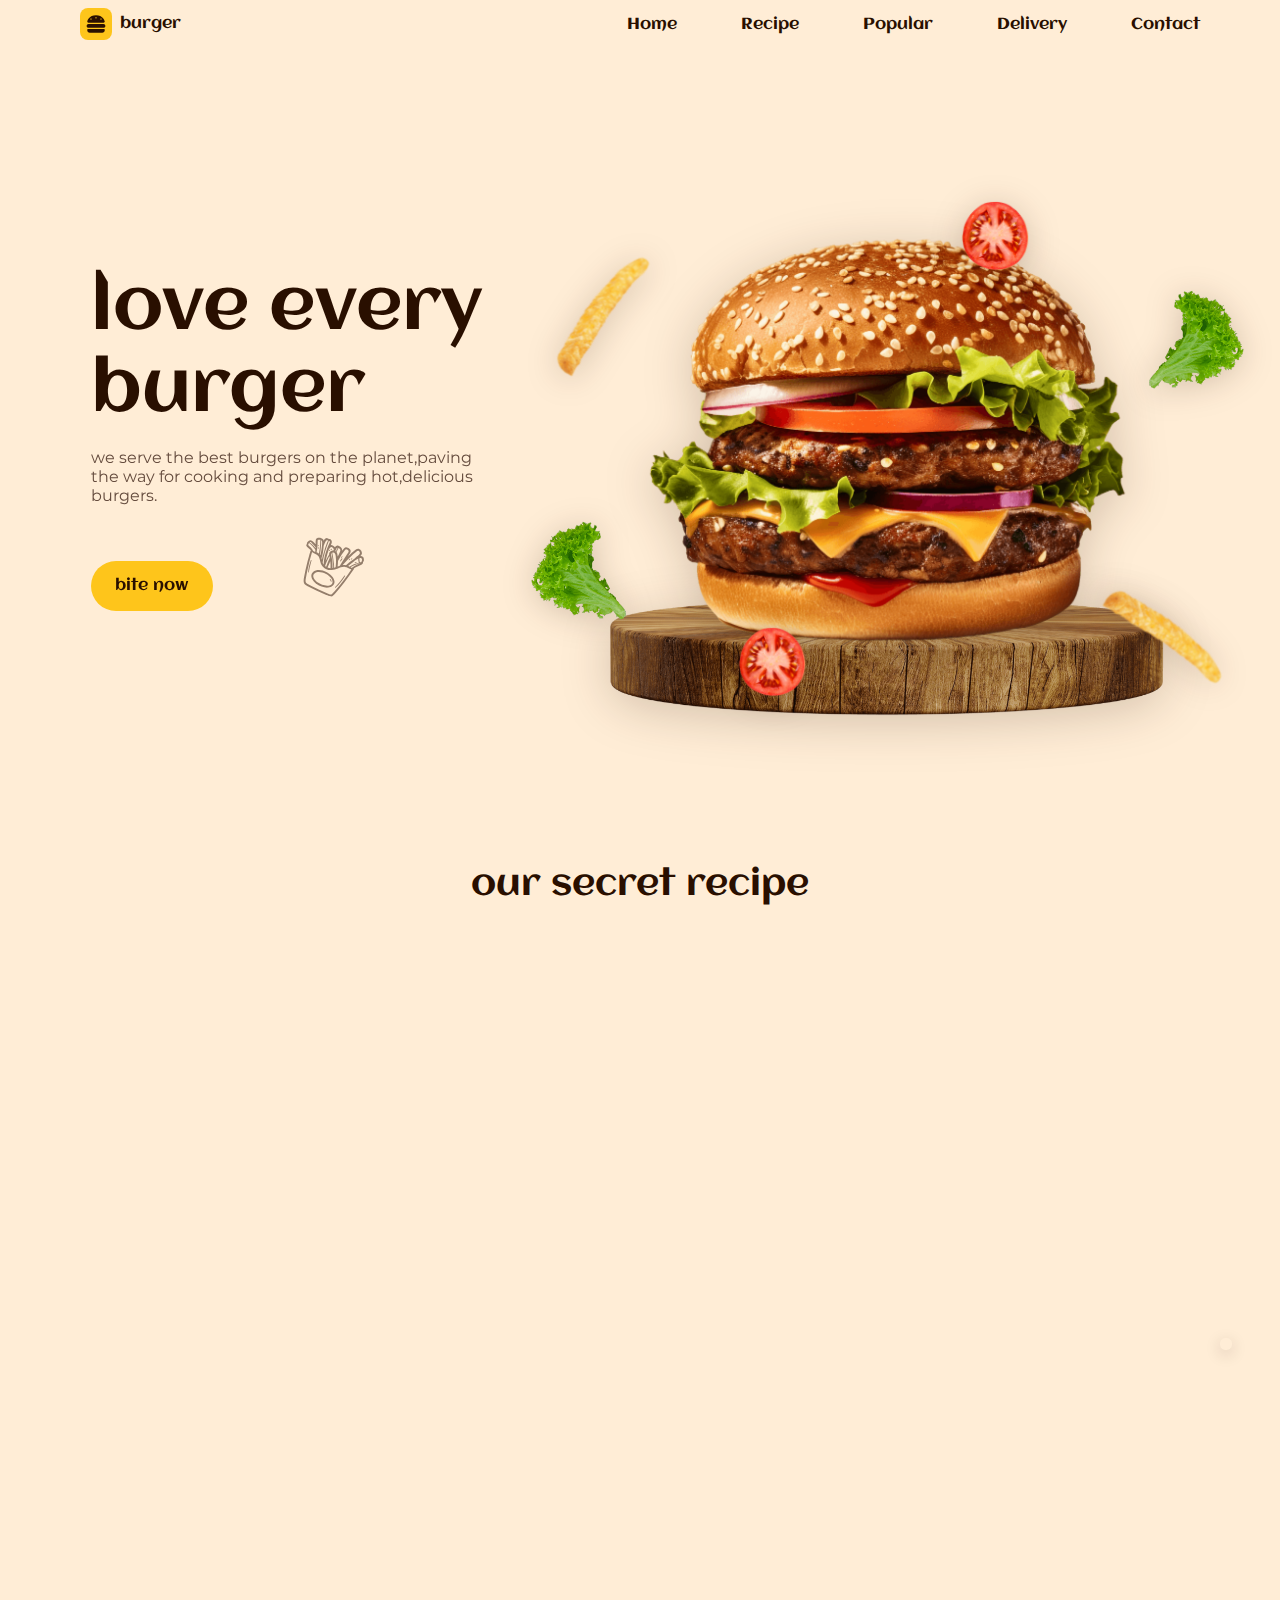
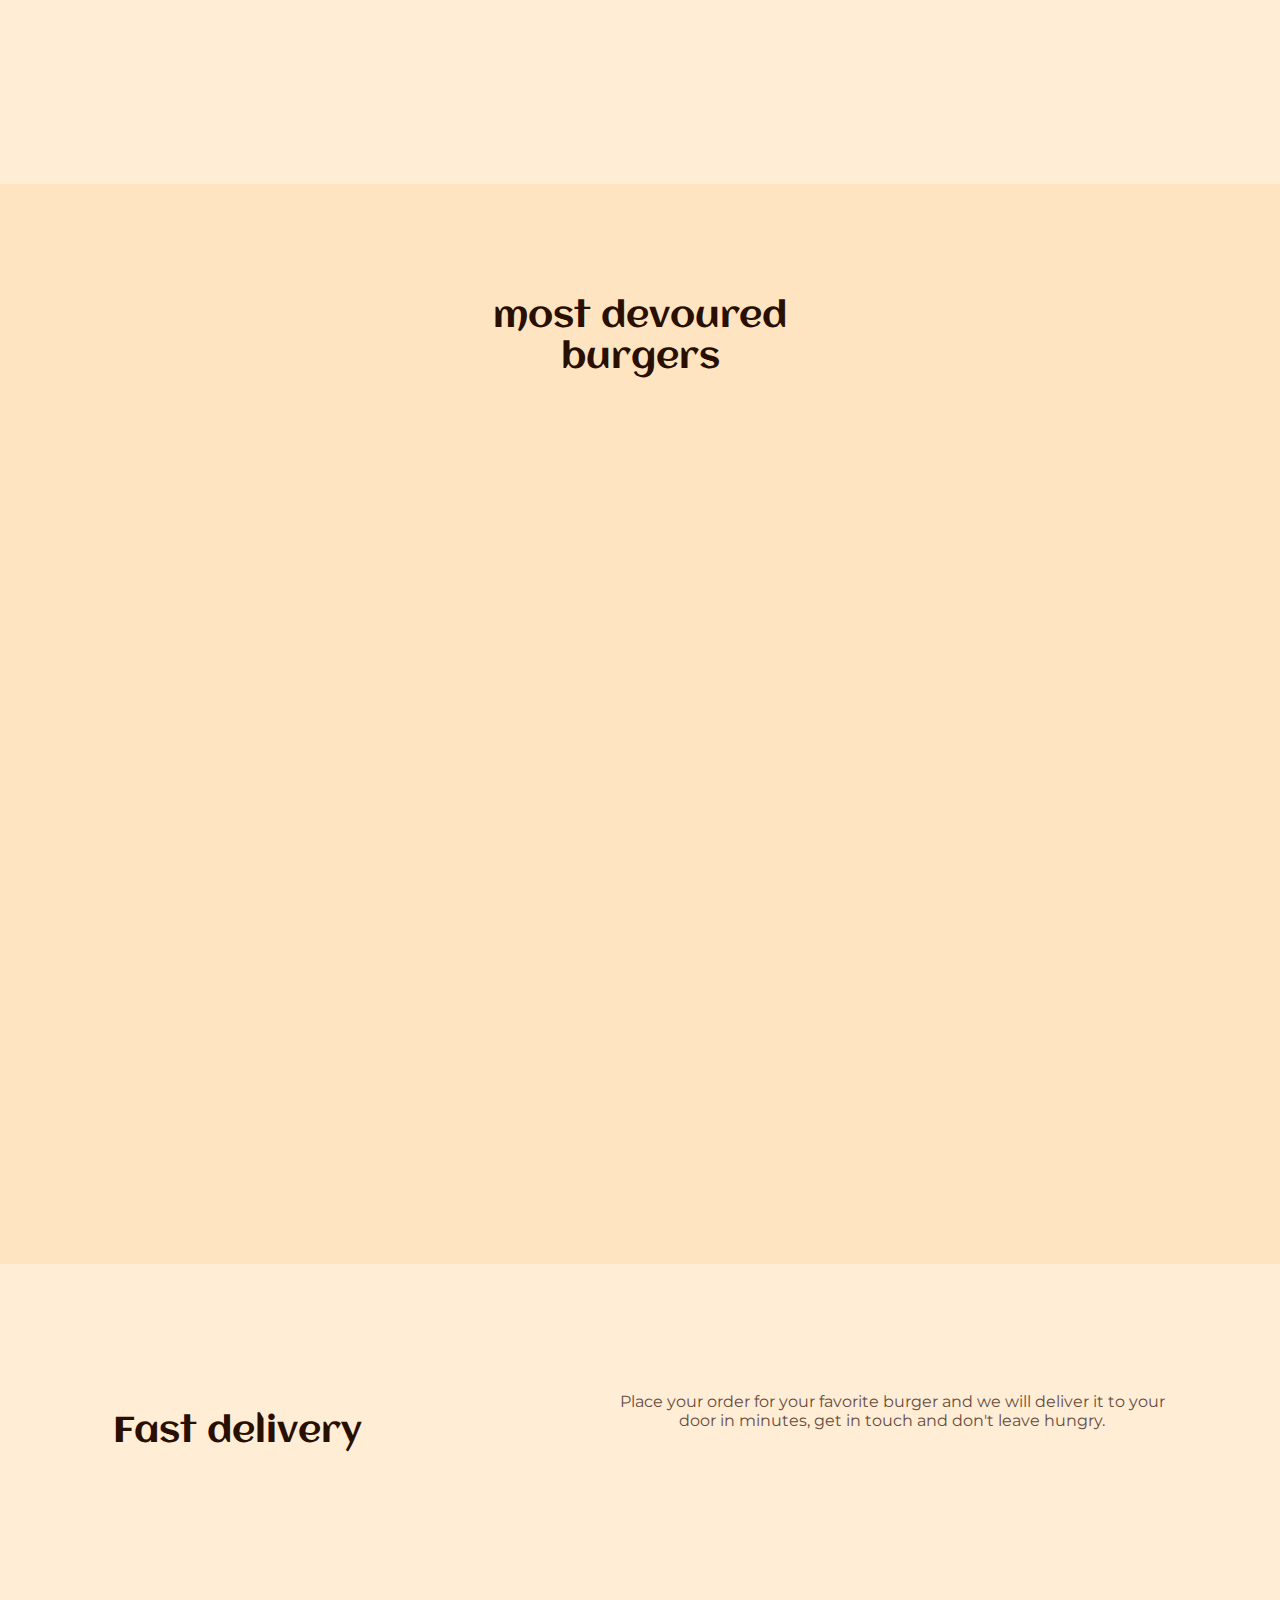
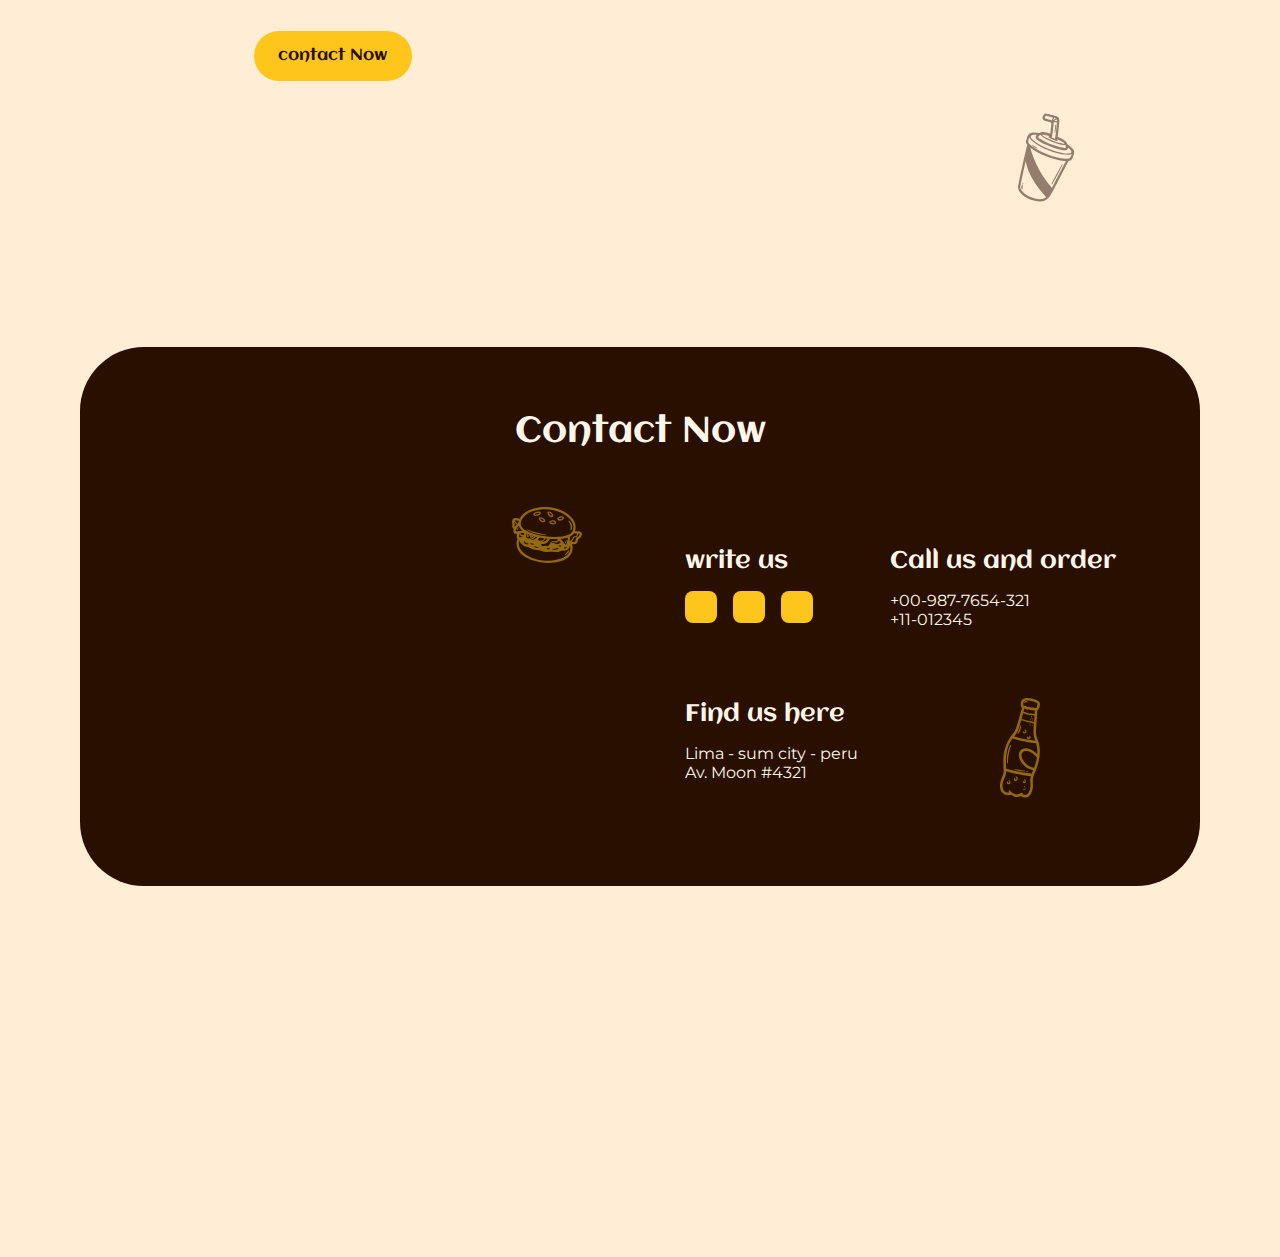
<file: index.html>
<!DOCTYPE html>
   <html lang="en">
   <head>
      <meta charset="UTF-8">
      <meta name="viewport" content="width=device-width, initial-scale=1.0">

      <!-- title icon -->
       <link rel="shortcut icon" href="img/favicon.png" type="image/x-icon">

      <!-- awesome font -->
      <link rel="stylesheet" href="https://cdnjs.cloudflare.com/ajax/libs/font-awesome/6.6.0/css/all.min.css" integrity="sha512-Kc323vGBEqzTmouAECnVceyQqyqdsSiqLQISBL29aUW4U/M7pSPA/gEUZQqv1cwx4OnYxTxve5UMg5GT6L4JJg==" crossorigin="anonymous" referrerpolicy="no-referrer" />

      <!-- CSS -->
      <link rel="stylesheet" href="css/main.css">

      <title>Responsive burger website - Bedimcode</title>
   </head>
   <body>
      <!-- HEADER -->
      <header class="header" id="header">
         <nav class="nav container">
            <a href="#" class="nav__logo">
                <div>
                    <img src="img/logo-burger.svg" alt="image">
                </div>

                burger
            </a>
            <div class="nav__menu" id="nav-menu">
                <ul class="nav__list">
                    <li>
                        <a href="#home" class="nav__links">home</a>
                    </li>
                    <li>
                        <a href="#recipe" class="nav__links">recipe</a>
                    </li>
                    <li>
                        <a href="#popular" class="nav__links">popular</a>
                    </li>
                    <li>
                        <a href="#delivery" class="nav__links">delivery</a>
                    </li>
                    <li>
                        <a href="#contact" class="nav__links">contact</a>
                    </li>
                </ul> 
                <div class="nav__close" id="nav-close"
                >
                    <i class="fa-solid fa-xmark"></i>
                </div>
            </div>
            <div class="nav__toggle" id="nav-toggle"
            >
                <i class="fa-solid fa-bars"></i>
            </div>
         </nav>
      </header>

      <!--MAIN -->
      <main class="main">
         <!--HOME -->
         <section class="home section" id="home">
            <div class="home__container container grid">
                <div class="home__data">
                    <h1 class="home__title">
                        love every <br> burger
                    </h1>
                    <p class="home__description">
                        we serve the best burgers on the planet,paving the way for cooking and preparing hot,delicious burgers.
                    </p>
                    <a href="#popular" class="button">bite now</a>
                    <img src="img/sticker-potatoes.svg" alt="image" class="home__sticker">
                </div>
                <div class="home__images">
                    <img src="img/home-burger.png" alt="image" class="home__burger">
                    <img src="img/home-dish.png" alt="image" class="home__dish">
                    <!-- ingrediant -->
                    <img src="img/home-potato.png" alt="" class="home__ingredient home__potato-1">
                    <img src="img/home-potato.png" alt="" class="home__ingredient home__potato-2">
                    <img src="img/home-tomato.png" alt="" class="home__ingredient home__tomato-1">
                    <img src="img/home-tomato.png" alt="" class="home__ingredient home__tomato-2">
                    <img src="img/home-lettuce.png" alt="" class="home__ingredient home__lettuce-1">
                    <img src="img/home-lettuce.png" alt="" class="home__ingredient home__lettuce-2">
                </div>
            </div>
         </section>

         <!-- RECIPE -->
         <section class="recipe section" id="recipe">
            <h2 class="section__title">
                our secret recipe
            </h2>
            <div class="recipe__container container grid">
                <div class="recipe__image">
                    <img src="img/recipe-burger.png" alt="image" class="recipe__img">
                </div>

                <div class="recipe__data">
                    <div class="recipe__card">
                        <div class="recipe__box">
                            <img src="img/recipe-bread.png" alt="image">
                        </div>
                        <div>
                            <h3 class="recipe__title">bread</h3>
                            <p class="recipe__description">fresh bread, baked to perfection</p>
                        </div>
                    </div>

                    <div class="recipe__card">
                        <div class="recipe__box">
                            <img src="img/recipe-cheese.png" alt="image">
                        </div>
                        <div>
                            <h3 class="recipe__title">cheese</h3>
                            <p class="recipe__description">cheese for a fantastic and healthy future.</p>
                        </div>
                    </div>

                    <div class="recipe__card">
                        <div class="recipe__box">
                            <img src="img/recipe-meat.png" alt="image">
                        </div>
                        <div>
                            <h3 class="recipe__title">meat</h3>
                            <p class="recipe__description">100% pure beef, big and meaty</p>
                        </div>
                    </div>

                    <div class="recipe__card">
                        <div class="recipe__box">
                            <img src="img/recipe-vegetable.png" alt="image">
                        </div>
                        <div>
                            <h3 class="recipe__title">vegetable</h3>
                            <p class="recipe__description">vegetable full of the essence of nature and organic</p>
                        </div>
                    </div>

                    <div class="recipe__card">
                        <div class="recipe__box">
                            <img src="img/recipe-sauces.png" alt="image">
                        </div>
                        <div>
                            <h3 class="recipe__title">sauces</h3>
                            <p class="recipe__description">frech sauces, delicious for the palate</p>
                        </div>
                    </div>
                </div>
            </div>
            </div>
         </section>

         <!-- POPULAR -->
         <section class="popular section" id="popular">
            <h2 class="section__title">most devoured <br> burgers</h2>
            <div class="popular__container container grid">
                <article class="popular__card">
                    <img src="img/popular-burger-chicken.png" alt="image" class="popular__img">
                    <h2 class="popular__title">CHICKEN <br>burger</h2>
                    <span class="popular__price">6&dollar;</span>
                    <button class="popular__button">
                        <i class="fa-solid fa-cart-shopping"></i>
                    </button>
                </article>

                <article class="popular__card">
                    <img src="img/popular-burger-meat.png" alt="image" class="popular__img">
                    <h2 class="popular__title">meat <br>burger</h2>
                    <span class="popular__price">10&dollar;</span>
                    <button class="popular__button">
                        <i class="fa-solid fa-cart-shopping"></i>
                    </button>
                </article>

                <article class="popular__card">
                    <img src="img/popular-burger-grill.png" alt="image" class="popular__img">
                    <h2 class="popular__title">grill <br>burger</h2>
                    <span class="popular__price">12&dollar;</span>
                    <button class="popular__button">
                        <i class="fa-solid fa-cart-shopping"></i>
                    </button>
                </article>

                <article class="popular__card">
                    <img src="img/popular-burger-classic.png" alt="image" class="popular__img">
                    <h2 class="popular__title">classic <br>burger</h2>
                    <span class="popular__price">8&dollar;</span>
                    <button class="popular__button">
                        <i class="fa-solid fa-cart-shopping"></i>
                    </button>
                </article>


                <article class="popular__card">
                    <img src="img/popular-burger-big.png" alt="image" class="popular__img">
                    <h2 class="popular__title">big <br>burger</h2>
                    <span class="popular__price">15&dollar;</span>
                    <button class="popular__button">
                        <i class="fa-solid fa-cart-shopping"></i>
                    </button>
                </article>
            </div>
         </section>

         <!-- DELIVERY -->
         <section class="delivery section" id="delivery">
            <div class="delivery__container container grid">
                <h2 class="section__title">Fast delivery</h2>
                <p class="delivery__description">
                    Place your order for your favorite burger and we will deliver it to your door in minutes, get in touch and don't leave hungry.
                </p>
                <a href="#contact" class="button">contact Now</a>
                <img src="img/sticker-glass.svg" alt="image" class="delivery__sticker">
                <img src="img/delivery-burger.png" alt="image" class="delivery__img">
            </div>
         </section>

         <!--CONTACT -->
         <section class="contact section" id="contact">
            <div class="contact__container container grid">
                <h2 class="section__title">Contact Now</h2>
                <div class="contact__content grid">
                    <div class="contact__data grid">
                        <div>
                            <h3 class="contact__title">write us</h3>
                            <div class="contact__social">
                                <a href="https://api.whatsapp.com/send?phone=51123456789" target="_blank">
                                    <i class="fa-brands fa-whatsapp"></i>
                                </a>

                                <a href="https://m.me/CodingJourney.hiba" target="_blank">
                                    <i class="fa-brands fa-facebook"></i>
                                </a>

                                <a href="https://t.me/telegram" target="_blank">
                                    <i class="fa-brands fa-telegram"></i>
                                </a>
                            </div>
                        </div>

                        <div>
                            <h3 class="contact__title">Call us and order</h3>

                            <address class="contact__info">
                                +00-987-7654-321 <br> +11-012345
                            </address>
                        </div>
                        <div>
                            <h3 class="contact__title">Find us here</h3>

                            <address class="contact__info">
                                Lima - sum city - peru <br> Av. Moon #4321
                            </address>
                        </div>

                    </div>
                    <div class="contact__image">
                        <img src="img/contact-man.png" alt="image" class="contact__img">
                    </div>
                </div>

                <img src="img/sticker-burger.svg" alt="image" class="contact__sticker-1">
                <img src="img/sticker-soda.svg" alt="image" class="contact__sticker-2">
            </div>
         </section>
      </main>

      <!-- FOOTER -->
      <footer class="footer">
        <div class="footer__container container grid">
            <a href="#" class="footer__logo">Burger</a>

            <div class="footer__content grid">
                <a href="#" class="footer__link">Terms & Agreements</a>
                <a href="#" class="footer__link">Privacy Policy</a>

                <div class="footer__social">
                    <a href="http://" target="_blank">
                        <i class="fa-brands fa-telegram"></i>
                    </a>

                    <a href="http://" target="_blank">
                        <i class="fa-brands fa-facebook"></i>
                    </a>

                    <a href="http://" target="_blank">
                        <i class="fa-brands fa-instagram"></i>
                    </a>
                </div>
            </div>
        </div>

        <span class="footer__copy">
            &#169; All Rights Reserved By Bedimcode
        </span>
      </footer>

      <!--SCROLL UP -->
      
      <a href="#" class="scrollup" id="scroll-up">
        <i class="fa-solid fa-arrow-up"></i>
      </a>

      <!-- SCROLLREVEAL -->
       <script src="js/scrollreveal.min.js"></script>

      <!-- MAIN JS -->
      <script src="js/main.js"></script>
   </body>
</html>
</file>
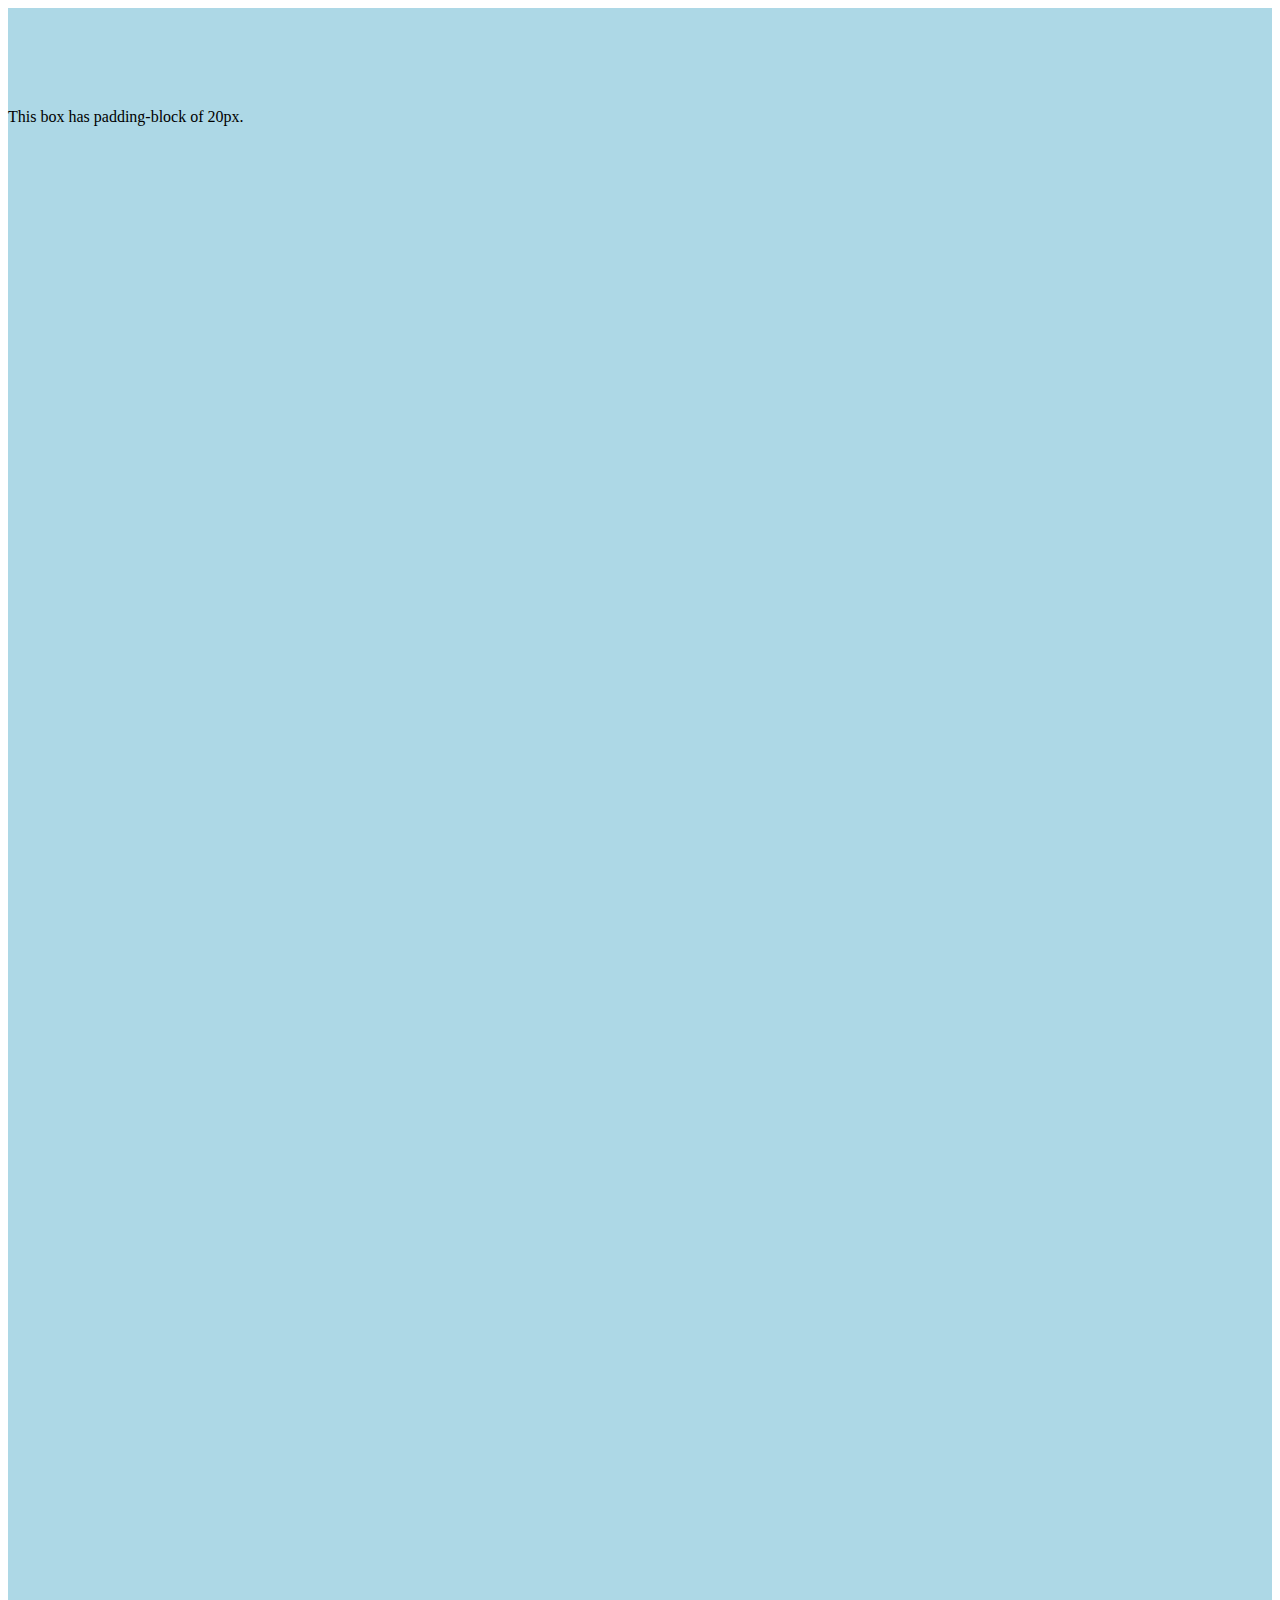
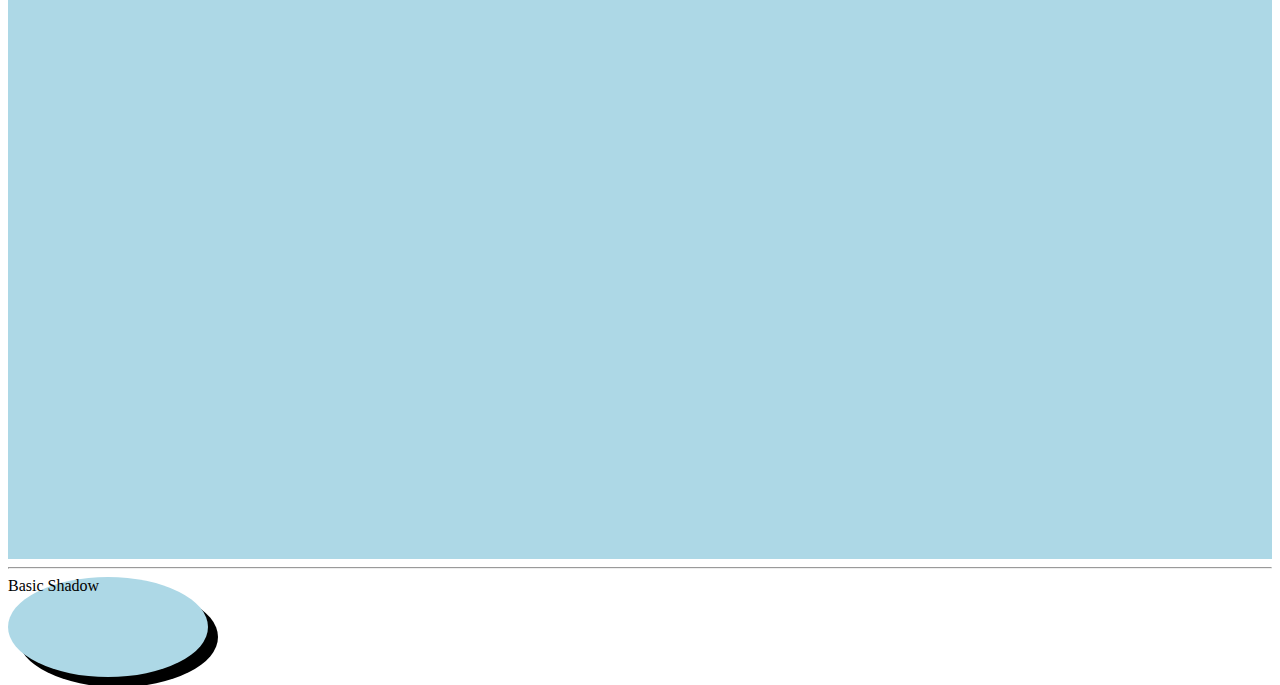
<file: hh/hh.html>
<!DOCTYPE html>
<html lang="en">
<head>
  <meta charset="UTF-8">
  <meta name="viewport" content="width=device-width, initial-scale=1.0">
  <title>Padding Block Example</title>
  <style>
    .boxx {
      background-color: lightblue;
      padding-block: 100px 2033px;
    }
    .box {
      width: 200px;
      height: 100px;
      background-color: lightblue;
      box-shadow: 10px 10px;
      border-radius: 50%;
    }
  </style>
</head>
<body>
  <div class="boxx">
    This box has padding-block of 20px.
  </div>
  <hr>
  <div class="box">
    Basic Shadow
  </div>
</body>
</html>
</file>
<file: css/main.css>
/*= GOOGLE FONTS */
@import url("https://fonts.googleapis.com/css2?family=Aclonica&family=Montserrat:wght@100..900&display=swap");

/* VARIABLES CSS*/
:root {
  --header-height: 3.5rem;

  /* Colors */
  /*Color mode HSL(hue, saturation, lightness)*/

  --first-color: hsl(45, 99%, 55%);
  --first-color-alt: hsl(45, 99%, 48%);
  --second-color: hsl(22, 100%, 8%);
  --white-color: hsl(34, 100%, 96%);
  --title-color: hsl(22, 100%, 8%);
  --text-color: hsl(22, 24%, 32%);
  --text-color-light: hsl(23, 16%, 40%);
  --body-color: hsl(34, 100%, 92%);
  --body-color-alt: hsl(34, 100%, 88%);
  --container-color: hsl(34, 100%, 96%);
  --shadow-small-img: drop-shadow(0 4px 16px hsla(22, 100%, 8%, .2));
  --shadow-big-img: drop-shadow(0 8px 24px hsla(22, 100%, 8%, .2));

  /* Font and typography */
  /*.5rem = 8px | 1rem = 16px ...*/

  --body-font: "Montserrat", sans-serif;
  --second-font: "Aclonica", sans-serif;
  --biggest-font-size: 3rem;
  --h1-font-size: 1.5rem;
  --h2-font-size: 1.25rem;
  --h3-font-size: 1rem;
  --normal-font-size: .938rem;
  --small-font-size: .813rem;

  /*Font weight*/
  --font-regular: 400;
  --font-medium: 500;
  --font-semi-bold: 600;

  /*========== z index ==========*/
  --z-tooltip: 10;
  --z-fixed: 100;
}

/* Responsive typography */
@media screen and (min-width: 1150px) {
  :root {
    --biggest-font-size: 4.5rem;
    --h1-font-size: 2.25rem;
    --h2-font-size: 1.5rem;
    --h3-font-size: 1.25rem;
    --normal-font-size: 1rem;
    --small-font-size: .875rem;
  }
}

/* BASE */
* {
  box-sizing: border-box;
  padding: 0;
  margin: 0;
}

html {
  scroll-behavior: smooth;
}

body {
  font-family: var(--body-font);
  font-size: var(--normal-font-size);
  background-color: var(--body-color);
  color: var(--text-color);
}

h1, h2, h3, h4 {
  color: var(--title-color);
  font-family: var(--second-font);
  font-weight: var(--font-regular);
}

ul {
  list-style: none;
}

a {
  text-decoration: none;
}

img {
  display: block;
  max-width: 100%;
  height: auto;
}

/* REUSABLE CSS CLASSES */
.container {
  max-width: 1120px;
  margin-inline: 1.5rem;
}

.grid {
  display: grid;
  gap: 1.5rem;
}

.section {
  padding-block: 5rem 1rem;
}

.section__title {
  text-align: center;
  font-size: var(--h1-font-size);
  margin-bottom: 2rem;
}


.main {
  overflow: hidden;
}

/* HEADER & NAV */

.header{
  position: fixed;
  top: 0;
  left: 0;
  width: 100%;
  background-color: var(--body-color);
  z-index: var(--z-fixed);
  transition: box-shadow 0.4s;
}

.nav{
  height: var(--header-height);
  display: flex;
  align-items: center;
  justify-content: space-between;
  position: relative;
}
.nav__logo{
  display: flex;
  align-items: center;
  column-gap:0.5rem ;
  font-family: var(--second-font);
  color: var(--title-color);
}
.nav__logo img{
  width: 20px;
}
.nav__logo div{
  background-color: var(--first-color);
  padding: 6px;
  border-radius: 0.5rem;
}
.nav__toggle,.nav__close{
  display: flex;
  font-size: 1.5rem;
  color: var(--title-color);
  cursor: pointer;
}
/* Navigation for mobile devices */

@media  screen and (max-width:1150px)  {
  .nav__menu{
    position: fixed;
    top: -100%;
    left: 0;
    background-color: var(--body-color);
    width: 100%;
    padding-block: 4.5rem 3.5rem ;
    box-shadow: 0 4px 16px hsla(22, 100%, 8%, .2);
    transition: top 0.7s ease-out;
  }

}

.nav__list{
  text-align: center;
  display: flex;
  flex-direction: column;
  row-gap: 2rem;
}
.nav__links{
  position: relative;
  color:var(--title-color);
  font-family: var(--second-font);
  text-transform: capitalize;
}

.nav__links::after{
  content: '';
  width: 0px;
  height: 3px;
  background-color: var(--first-color);
  position: absolute;
  left: 0;
  top: 18px;
  transition: width .3s;
}

.nav__links:hover::after{
  width: 60%;
}
.nav__close{
  position: absolute;
  top: 1rem;
  right: 1.5rem;
}
/* Show menu */

.show-menu{
  top: 0px;
}

/* Add shadow header */

.shadow-header{
  box-shadow: 0 4px 16px hsla(22, 100%, 8%, .1);
}

/* Active link */

.active-link::after{
  width: 60%;
}

/* HOME */

.home__container{
  padding-block: 3rem 2rem;
  /* display: grid; */
  justify-content: center;
  row-gap: 3.5rem;
}
.home__data{
  position: relative;
  text-align: center;
}
.home__title{
  font-size: var(--biggest-font-size);
  margin-bottom: 1rem;
}
.home__description{
  margin-bottom: 2.5rem;
}
.home__sticker{
  width: 40px;
  rotate: 15deg;
  position: absolute;
  bottom: 2rem;
  right: 1rem;
  opacity: 0.5;
}
.home__images{
  position:relative ;
  display: grid;
  justify-items: center;
  justify-content: center;
}
.home__ingredient{
  width: 60px;
  filter: var(--shadow-small-img);
  position: absolute;
  z-index: 2;
}
.home__burger,.home__dish{
  filter: var(--shadow-big-img);
}
.home__burger{
  width: 280px;
  z-index: 2;
}
.home__dish{
  max-width: initial;
  width: 320px;
  position: absolute;
  bottom: -2.5rem;
}
.home__potato-1{
  left: -1rem;
  top: 0.75rem;
}
.home__potato-2{
  right: 0.75rem;
  bottom: -2rem;
  rotate: 90deg ;
}
.home__tomato-2{
  width: 40px;
  left: 5.5rem;
  bottom: -1.5rem;
}
.home__tomato-1{
  width: 40px;
  top: -1rem;
  right: 6rem;
}
.home__lettuce-1{
  top: 2.5rem;
  right: -2rem;
  transform: scaleX(-1);
}
.home__lettuce-2{
  left: -2rem;
  bottom: 1rem;
}

/* BUTTON */

.button{
  display: inline-flex;
  background-color: var(--first-color);
  color: var(--title-color);
  padding: 1rem 1.5rem;
  font-family: var(--second-font);
  border-radius: 4rem;
  transition: box-shadow .4s;
  margin: 0 auto;
}

.button:hover{
  box-shadow: 0 8px 24px hsla(22, 100%, 8%, .2);
}

/* RECIPE*/

.recipe{
  overflow: hidden;
}

.recipe__container{
  grid-template-columns: .5fr 1fr;
  column-gap: 1rem ;
  padding-bottom: 2rem;
}

.recipe__image{
  position: relative;
  display: grid;
  place-items: center;
}

.recipe__img{
  position: absolute;
  max-width: initial;
  width: 200px;
  left: -6rem;
  filter: var(--shadow-big-img);
}

.recipe__data{
  display: grid;
  row-gap: 2rem;
}

.recipe__card{
  display: flex;
  align-items: center;
  column-gap: 0.5rem;
}

.recipe__box{
  width: 60px;
  height: 60px;
  flex-shrink: 0;
  background-color: var(--first-color);
  border: 3px solid var(--container-color);
  border-radius: .75rem;
  display: grid;
  place-items: center;
}

.recipe__box img{
  width: 50px;
  filter: var(--shadow-small-img);
}

.recipe__title{
  font-size: var(--normal-font-size);
  margin-bottom: .5rem;
}

.recipe__description{
  font-size: var(--small-font-size);

}

.recipe__card:nth-child(even) .recipe__box {
  order: 1;
}

/* POPULAR */

.popular{
  background-color: var(--body-color-alt);
}

.popular__container{
  padding-block: 2rem ;
  grid-template-columns: repeat(2,1fr);
  gap: 3.5rem 1.5rem;
}
.popular__card{
  position: relative;
  background-color: var(--first-color);
  padding: 6rem .75rem 1rem;
  border-radius: 1rem;
  border: 4px solid var(--container-color);
}
.popular__img{
  position: absolute;
  top: -2rem;
  left: 0;
  right: 0;
  width: 120px;
  margin: 0 auto;
  filter: var(--shadow-small-img) ;
  transition: transform .4s;
}
.popular__title{
  font-size: var(--normal-font-size);
  margin-bottom: .75rem;
}
.popular__price{
  color: var(--title-color);
  font-family: var(--second-font);
  font-size: var(--h2-font-size);
}

.popular__button{
  position: absolute;
  right: .75rem;
  bottom: 1rem;
  outline: none;
  border: none;
  background-color: var(--second-color);
  color: var(--white-color);
  padding: 6px;
  border-radius: .5rem;
  font-size: .9rem;
  display: inline-flex;
  cursor: pointer;
}
.popular__card:hover .popular__img{
  transform: translateY(-.7rem);
}

/* DELIVERY */

.delivery__container{
  position: relative;
  text-align: center;
  row-gap: 2.5rem;
  align-items:  center;
}
.delivery__data{
  position: relative;
  text-align: center
}
.delivery__container .section__title{
  margin-bottom: 1rem;
}

.delivery__description{
  margin-bottom: 2rem;
}
.delivery__sticker{
  width: 30px;
  rotate: 15deg;
  position: absolute;
  right: 1rem;
  bottom: 1.5rem;
  opacity: 0.5;
}
.delivery__img{
  width: 320px;
  justify-self: center;
  filter: var(--shadow-big-img);
}
/* CONTACT */

.contact__container{
  position: relative;
  background-color: var(--second-color);
  padding-top: 3.5rem;
  border-radius: 3rem;
  overflow: hidden;
}
.contact__content{
  row-gap: 3rem;
}

.contact__container .section__title,.contact__title,.contact__info{
  color: var(--white-color);
}

.contact__data{
  text-align: center;
  row-gap: 2rem;
}
.contact__title{
  font-size: var(--h2-font-size);
  margin-bottom: .75rem;
}

.contact__social{
  display: flex;
  justify-content: center;
  column-gap: 1rem;
}
 .contact__social a{
  width: 32px;
  height: 32px;
  background-color: var(--first-color);
  color: var(--second-color);
  font-size: 1.5rem;
  border-radius: .5rem;
  display: grid;
  place-items: center;
  transition: transform .4s;
 }
 .contact__social a:hover{
  transform: translateY(-.25rem);
 }
 .contact__info{
  font-style: normal;
 }

 .contact__image{
  justify-self: center;
 }

 .contact__img{
  width: 280px;
 }

 .contact__sticker-1,.contact__sticker-2{
  position: absolute;
  opacity: .5;
 }

 .contact__sticker-1{
  width: 40px;
  top: 6.5rem;
  left: 1.5rem;
 }
 .contact__sticker-2{
  width: 30px;
  right: 3rem;
  bottom: 12rem;
 }
/* FOOTER */

.footer{
  padding-block: 3rem 2rem;
}
.footer__container{
  row-gap: 2rem;
}
.footer__logo{
  font-size: var(--h1-font-size);
  font-family: var(--second-font);
  color: var(--title-color);
  justify-self: center;
}
.footer__content{
  grid-template-columns: repeat(2,max-content);
  justify-content: center;
}

.footer__link{
  color: var(--text-color);
}

.footer__social{
  grid-column: 1/3;
  display: flex;
  justify-content: center;
  column-gap: 1rem;
}

.footer__social a{
  width: 32px;
  height: 32px;
  background-color:var(--first-color) ;
  color: var(--second-color);
  font-size: 1.5rem;
  border-radius: .5rem;
  display: grid;
  place-items:center; 
  transition: transform .4s;
}

.footer__social a:hover{
  transform: translateY(-.25rem);
}

.footer__copy{
  display: block;
  text-align-last: center;
  font-size: var(--small-font-size);
  margin-top: 3.5rem;
}
/* SCROLL BAR */
::-webkit-scrollbar{
  width: .6rem;
  background-color: hsl(34, 28%, 57%);
}

::-webkit-scrollbar-thumb{
  background-color: hsl(33, 43%, 43%);
}

::-webkit-scrollbar-thumb:hover{
  background-color: hsl(33, 64%, 18%);
}

/* SCROLL UP */

.scrollup{
  position: fixed;
  right: 1rem;
  bottom: -50%;
  background-color: var(--body-color);
  box-shadow: 0 4px 16px hsla(22, 100%, 8%, .2);
  color: var(--title-color);
  display: inline-flex;
  padding: 6px;
  font-size: 1.25rem;
  border-radius: .35rem;
  z-index: var(--z-tooltip);
  transition: bottom .4s, transform .4s;
} 
.scrollup:hover{
  transform: translateY(-.5rem)
}

/* Show Scroll Up */

.show-scroll{
  bottom: 3rem;
}

/* BREAKPOINTS  */
/* For small devices */
 @media  screen and (max-width: 330px){
  .container{
    margin-inline: 1rem;
  }
  .home__title{
    font-size: 2.5rem;
  }
  .home__burger{
    width: 210px;
  }
  .home__dish{
    width: 250px;
    bottom: -2rem;
  }

  .recipe__container{
    column-gap: 5rem;
  }
  .recipe__img{
    left: -8rem;
  }

  .popular__container{
    grid-template-columns: 160px;
    justify-content: center;
  }

  .footer__social{
    grid-column: 1;
  }
  .footer__content{
    grid-template-columns: 1fr;
    justify-items: center;
  }
 }

/* For medium devices */

@media  screen and (min-width: 540px){
  .home__container, .delivery__container{
    grid-template-columns: 360px;
    justify-content: center;
  }

  .recipe__container{
    grid-template-columns: 200px 230px;
    justify-content: center;
    column-gap: 3rem;
  } 
  .recipe__img{
    position: initial;
  }

  .popular__container{
    grid-template-columns: repeat(2, 160px);
    justify-content: center;
  }

  .contact{
    max-width:500px ;
    margin: 0 auto;
  }
 }

 @media  screen and (min-width: 768px){
  .popular__container{
    grid-template-columns: repeat(3, 160px);
    justify-content: center;
  }

  .footer__social{
    grid-column: initial;
  }
  .footer__content{
    grid-template-columns: repeat(3, 1fr);
    align-items: center;
  } 
  .footer__link:nth-child(1){
    justify-self: start;
  }
  .footer__link:nth-child(2){
    order: 2;
    justify-self: end;
  }
 }

/* For large devices */


@media  screen and (min-width: 1150px){
  .container{
    margin-inline: auto;
  }
  .section{
    padding-block: 7rem 2rem;
  }
  .section__title{
    margin-bottom: 4.5rem;
  }
  .nav{
    height: calc(var(--header-height)+2rem);
  }
  .nav__toggle, .nav__close{
    display: none;
  }
  .nav__list{
    flex-direction: row;
    column-gap: 4rem;
  }
  .home__container{
    grid-template-columns: 430px 605px;
    align-items: center;
    column-gap: 4rem;
    padding-block: 7rem 4rem;
  }
  .home__data{
    text-align: initial;
  }
  .home__description{
    margin-bottom: 3.5rem;
    padding-right: 3rem ;
  }
  .home__sticker{
    width: 60px;
    right: 10rem;
    bottom: 1rem;
  }
  .home__burger{
    width: 490px;
  }
  .home__dish{
    width: 560px;
    bottom: -4rem;
  }
  .home__ingredient{
    width: 100px;
  }
  .home__potato-1{
    left: -2rem;
    top: 1.5rem;
  }
  .home__potato-2{
    right: -1.5rem;
    bottom: -3rem;
  }
  .home__tomato-1{
    width: 70px;
    top: -1.5rem;
    right: 10rem;
  }
  .home__tomato-2{
    width: 70px;
    left: 9.5rem;
    bottom: -2.5rem;
  }
  .home__lettuce-1{
    top: 4rem;
    right: -3.5rem;
  }
  .home__lettuce-2{
    left: -3.5rem;
    bottom: 2rem;
  }


  .recipe__container{
    grid-template-columns: 350px 300px;
    column-gap: 8rem;
    padding-bottom: 3rem;
  }
  .recipe__img{
    width: 350px;
  }
  .recipe__card{
    column-gap: 1rem;
  }
  .recipe__box{
    width: 100px;
    height: 100px;
    border-radius: 1.25rem;
    border-width: 5px;
  }
  .recipe__box img{
    width: 85px;
  }
  .recipe__title{
    font-size: var(--h3-font-size);
  }
  .recipe__description{
    font-size: var(--normal-font-size);
  }
  .header{
    padding-block: 8px;
  }

  .popular__container{
    grid-template-columns: repeat(3, 250px);
    gap: 6.5rem 4rem;
    padding-block: 3rem;
  }

  .popular__card{
    padding: 9.5rem 1.25rem 1.25rem;
    border-radius: 2rem;
    border-width: 6px;
  }
  .popular__img{
    width: 200px;
    top: -3.5rem;
  }
  .popular__title{
    font-size: var(--h2-font-size);
  }
  .popular__price{
    font-size: var(--h1-font-size);
  }
  .popular__button{
    font-size: 1.6rem;
    right: 1.25rem;
    bottom: 1.58rem;
  }
  .delivery__container{
    grid-template-columns: 440px 550px;
    column-gap: 4rem;
    align-items: center;
    padding-block: 1rem;
  }
  .delivery__container .section__title, .delivery__data{
    text-align: initial;
  }
  .delivery__description{
    margin-bottom: 3.5rem;
  }
  .delivery__sticker{
    width: 50px;
    right: 8rem;
    bottom: 0;
  }
  .contact{
    max-width: initial;
  }
  .contact__container{
    border-radius: 4rem;
    padding-block: 4rem 6.5rem;
  }
  .contact__content{
    grid-template-columns: 420px 435px;
    justify-content: center;
    column-gap: 6.5rem;
  }
  .contact__data{
    grid-template-columns: repeat(2, max-content);
    text-align: initial;
    gap: 4.5rem 2rem;
    order: 1;
  }
  .contact__social{
    justify-content: initial;
  }
  .contact__title{
    margin-bottom: 1rem;
  }
  .contact__image{
    position: relative;
    width: 100%;
  }
  .contact__img{
    width: 420px;
    position: absolute;
    top: -2.5rem;
  }
  .contact__sticker-1{
    width: 70px;
    left: 27rem ;
    top: 10rem;
  }
  .contact__sticker-2{
    width: 40px;
    right: 10rem;
    bottom: 5.5rem;
  }
  .footer{
    padding-block: 5rem 3rem;
  }
  .footer__container{
    row-gap: 3.5rem;
  }
  .footer__copy{
    margin-top: 4rem;
  }

  .scrollup{
    right: 3rem;
  }

  /* .footer__social{
    grid-column: 1;
  } */
  /* .footer__content{
    grid-template-columns: 1fr;
    justify-items: center;
  } */
 }
</file>
